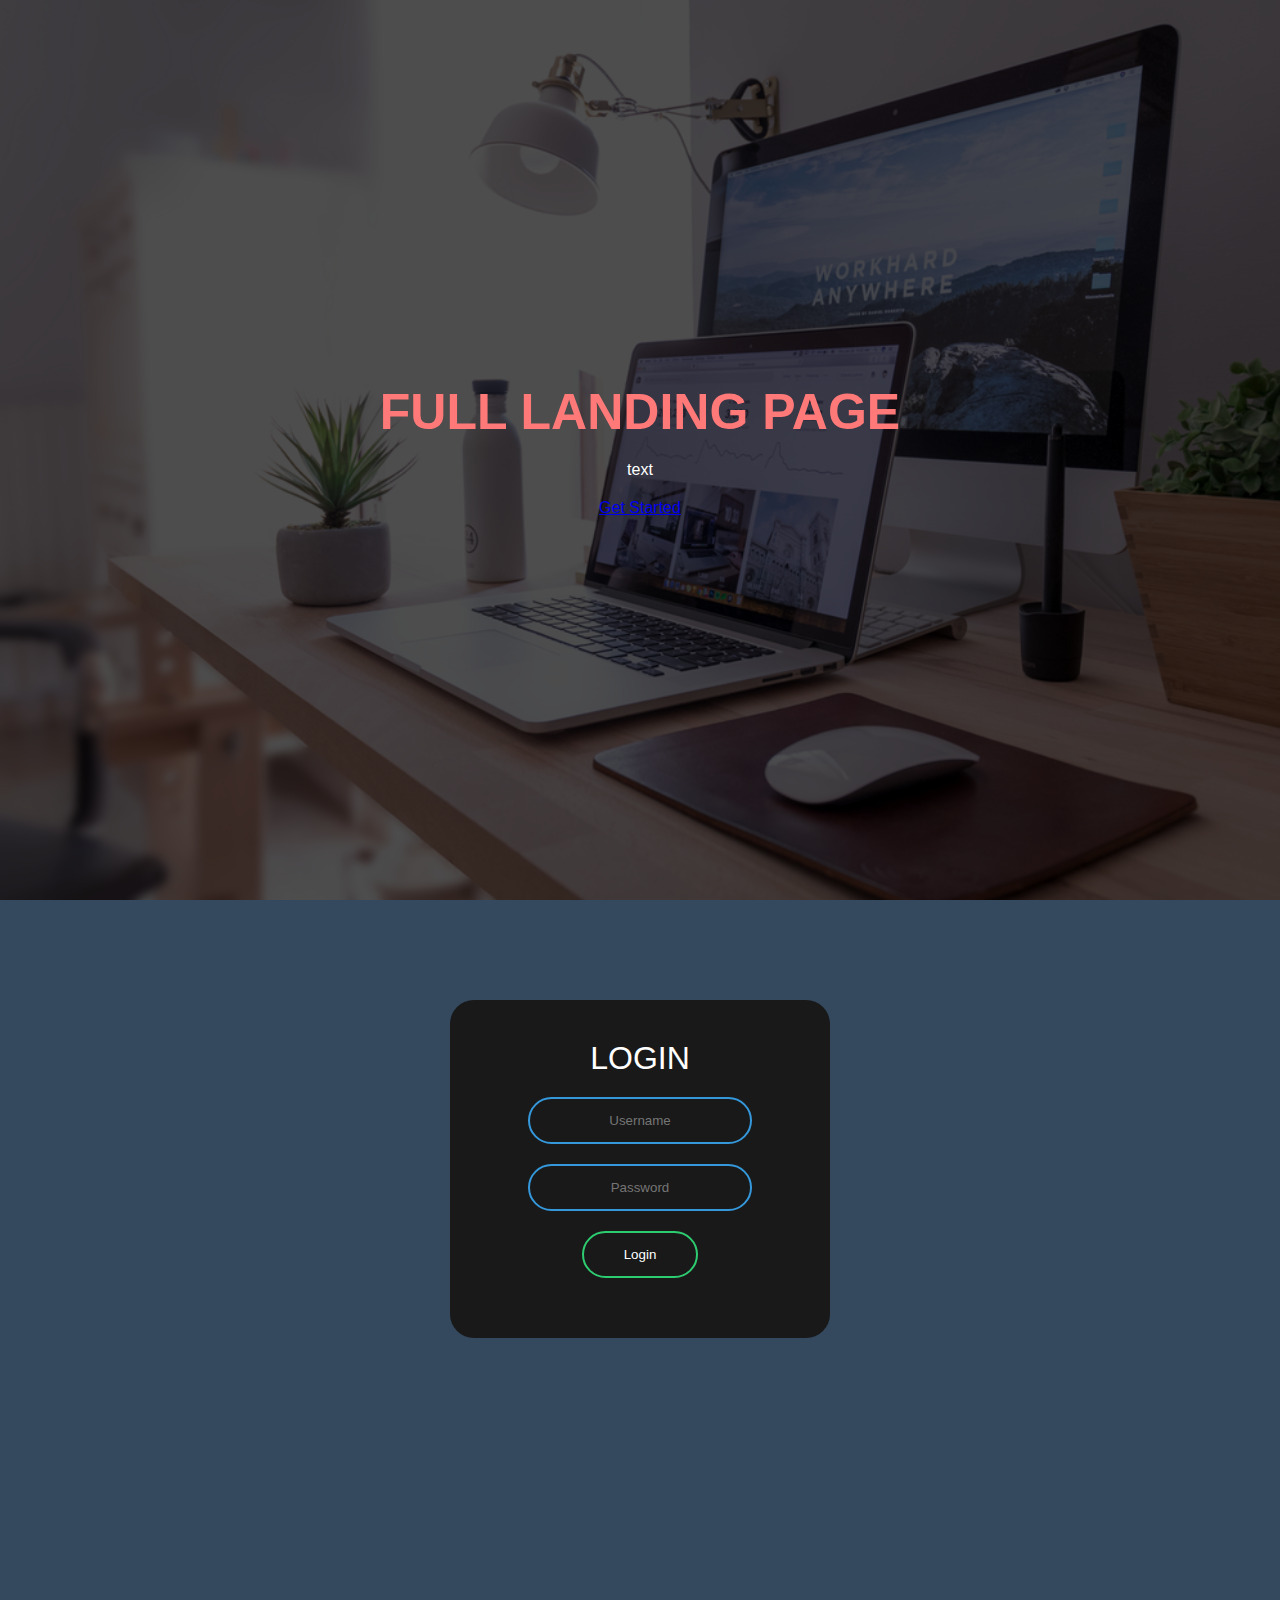
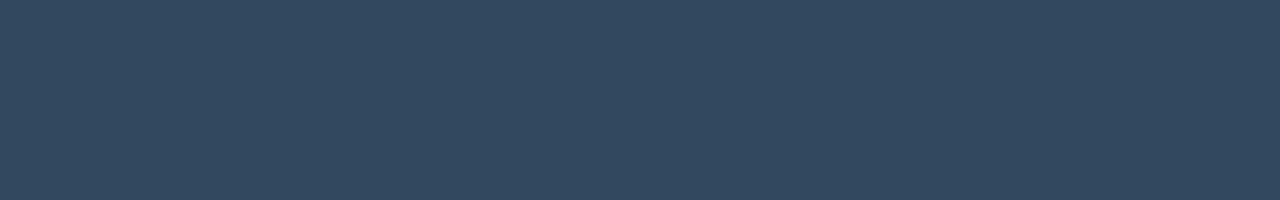
<file: Main.html>
<!DOCTYPE html>
<html dir="ltr">
    <head>
        <meta charset="utf-8">
        <title>Main Page</title>
        <link rel="stylesheet" href="styles.css">
        <meta name="viewport" content="width=device-width, initial-scale=1">
    </head>

    <body>
      <div class="landing-page">
            <div class="page-content" id="menu">
                <h1>Full Landing Page</h1>
                <p>
                   text
                </p> 
                <a href="#yak">Get Started</a>   
            </div>
      </div>  
      <div class="container" id="yak">
            <form class="box">
           		 <h1>Login</h1>
           		 <input type="text" name="username" placeholder="Username">
           		 <input type="password" name="password" placeholder="Password">
           		 <input type="button" name="" value="Login" onclick="authorization()">
        	</form>
          </div>
    </body>




















    <script type="text/javascript"> 
$(document).ready(function(){
	$("#menu").on("click","a", function (event) {
		//отменяем стандартную обработку нажатия по ссылке
		event.preventDefault();

		//забираем идентификатор бока с атрибута href
		var id  = $(this).attr('href'),

		//узнаем высоту от начала страницы до блока на который ссылается якорь
			top = $(id).offset().top;
		
		//анимируем переход на расстояние - top за 1500 мс
		$('body,html').animate({scrollTop: top}, 1500);
	});
});</script>
    <script>	
    	function authorization() {
    		const form = document.forms[0];
    		console.log(form); 
    		const username = form.elements.username;
    		const password = form.elements.password;
    		if (username.value === 'admin') {
    			if (password.value === '123') {
    				location.href = 'vanya.html';
    				return;
    			} else {
    				alert("Пароль неверен");
    			}
    		}

    		if (username.value === 'admin2') {
    			if (password.value === '1234') {
    				location.href = 'roma.html';
    				return;
    			} else {
    				alert("Пароль неверен");
    			}
    		}

    		alert ('Пользователь не найден');
    	}

    	function start() {
    		const size = document.getElementsByClassName("landing-page")[0];
    		const container = document.getElementsByClassName("container")[0];
    		container.style.height = size.clientHeight
    		console.log(size.clientHeight);
    	}

    	const size = document.getElementsByClassName("landing-page")[0];
    	const container = document.getElementsByClassName("container")[0];
    	container.style.height = size.clientHeight + 'px';
    	console.log(size.clientHeight);



    	// console.log(form.elements.Username);

    	// authorization();
    </script>
</html>
</file>
<file: styles.css>
*{
    margin: 0;
    padding: 0;
    font-family: "montserrat", sans-serif;
}
body{
    display: flex;
    flex-flow: column nowrap;
    background: #34495e;
}
.landing-page{
    width: 100%;
    height: 100vh;
    background: #000;
    position: relative;
    overflow: hidden;
    display: flex;
}
.landing-page::after{
    content: "";
   /* position: absolute;*/
    left: 0;
    top: 0;
    width: 100%;
    height: 100%;
    background: url(bg.jpg) no-repeat;
    background-size: cover;
    opacity: .3;
    animation: anim 15s linear infinite;
}
@keyframes anim{
    50%{
        transform: scale(2);
    }
    100%{
        transform: scale(1);
    }
}
.page-content{
    position: absolute;
    top: 50%;
    left: 50%;
    transform: translate(-50%,-50%);
    z-index: 1;
    width: 100%;
    max-width: 800px;
    text-align: center;
    padding: 0 40px;
    box-sizing: border-box;
}
.page-content h1{
    color: #ff7979;
    text-transform: uppercase;
    font-size: 50px;
    font-weight: 900;
    margin-bottom: 20px;
}
.page-content p{
    color: #fff;
    margin-bottom: 20px;
}
.page-content button{
    display: inline-block;
    text-decoration: none;
    color: #ff7979;
    border: 2px solid #ff7979;
    text-transform: uppercase;
    padding: 10px 20px;
    transition: 0.4s linear;
    background: rgba(0, 0, 0, 0.5);
}
.page-content a:hover{
    color: #fff;
    background: #ff7979;
}
.form{
    
    text-align: justify;
    padding: 0;
    font-family: sans-serif;
    background: #34495e;
}
/*.container{
   /* margin-left: 25%;
    position: relative;*/
    display: flex;
    justify-content: center;
    flex: 1;
    margin-top: 500px;


}
.container {
    width: 30%;
    min-width: 340px;
    min-height: 380px;
}
.box{
    width: 300px;
    padding: 40px;
    /*transform: translate(-50%,-50%);*/
    background: #191919;
    text-align: center;
    border-radius: 24px;
    margin: 100px auto;
}
.box h1{
    color: white;
    text-transform: uppercase;
    font-weight: 500;
}
.box input[type = "text"],.box input[type = "password"]{
    border: 0;
    background: none;
    display: block;
    margin: 20px auto;
    text-align: center;
    border: 2px solid #3498db;
    padding: 14px 10px;
    width: 200px;
    outline: none;
    color: white;
    border-radius: 24px;
    transition: 0.25s;
}
.box input[type = "text"]:focus,.box input[type = "password"]:focus{
    width: 280px;
    border-color: #2ecc71;
}
.box input[type = "button"]{
    border: 0;
    background: none;
    display: block;
    margin: 20px auto;
    text-align: center;
    border: 2px solid #2ecc71;
    padding: 14px 40px;
    outline: none;
    color: white;
    border-radius: 24px;
    transition: 0.25s;
    cursor: pointer;
}
.box input[type = "button"]:hover{
    background: #2ecc71;
}

body {
    -ms-overflow-style: none;
    overflow: -moz-scrollbars-none;
}

body::-webkit-scrollbar {
    width: 0;
}
</file>
